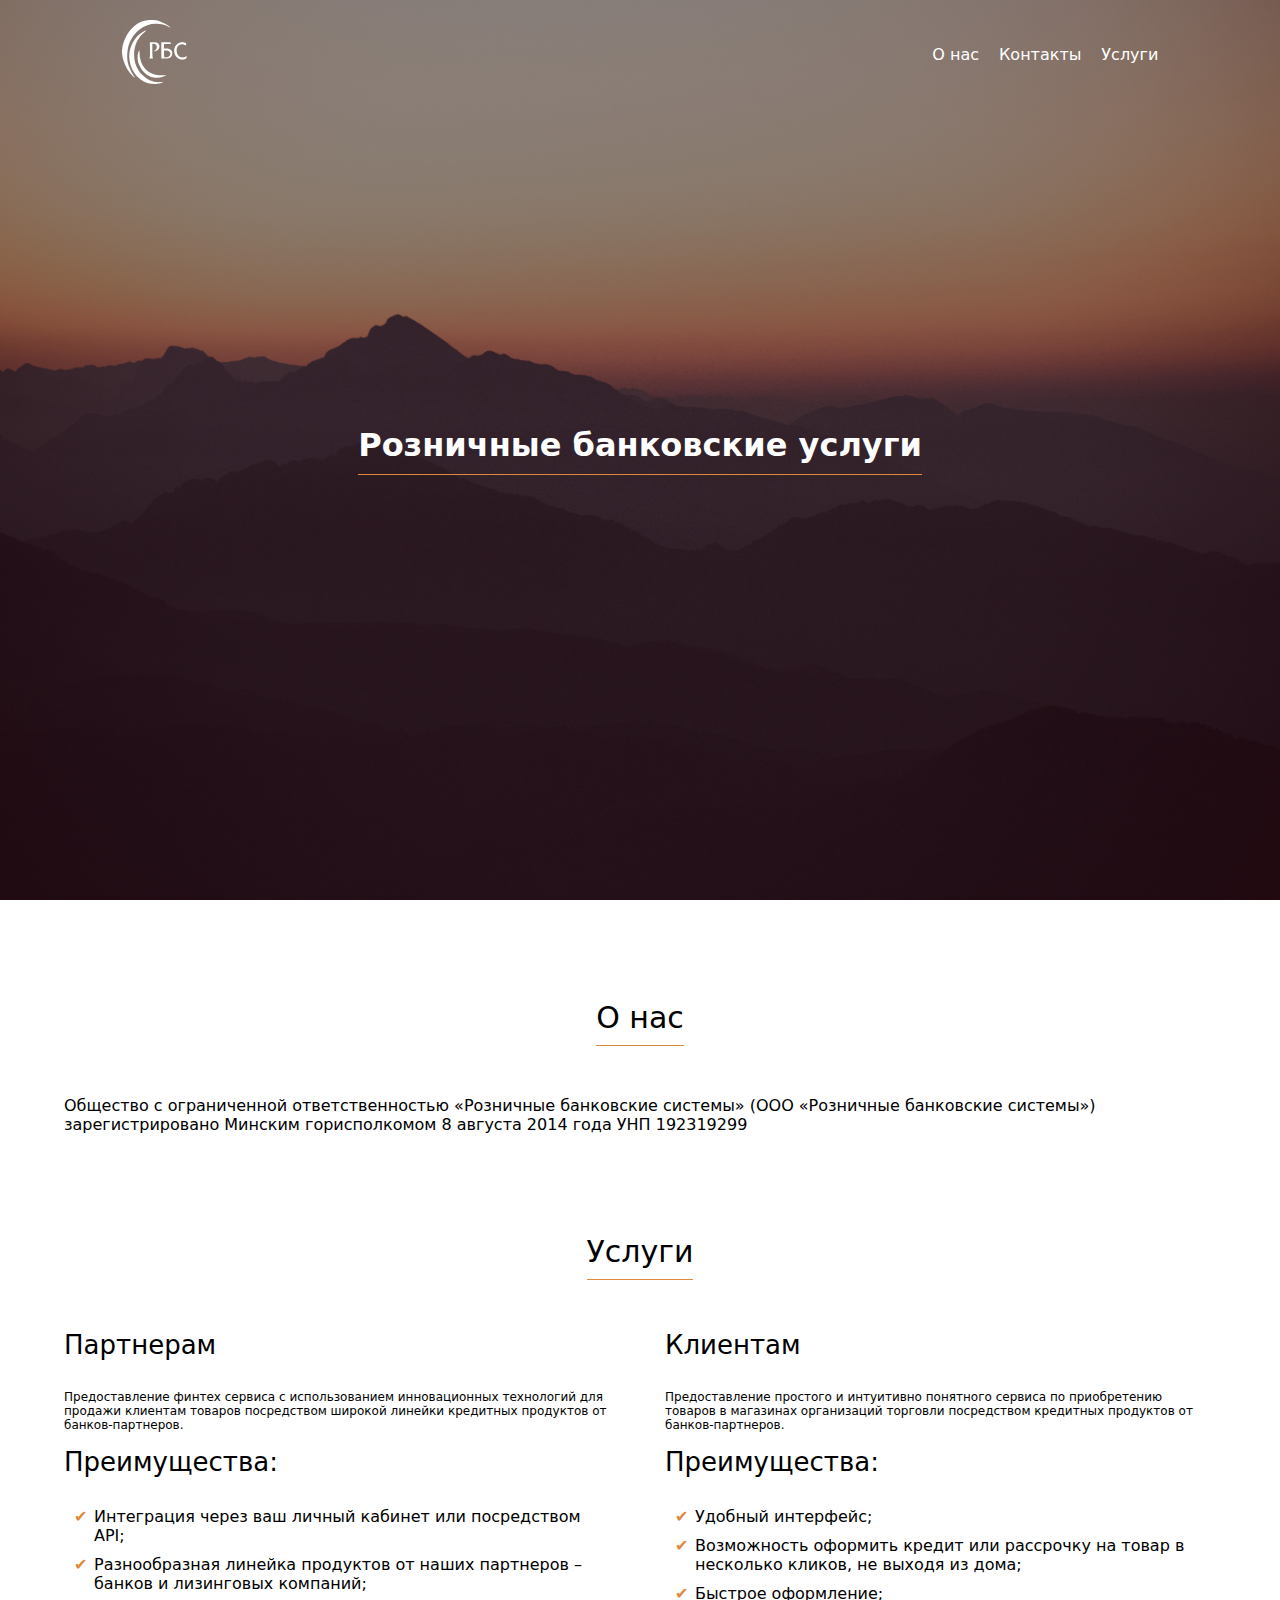
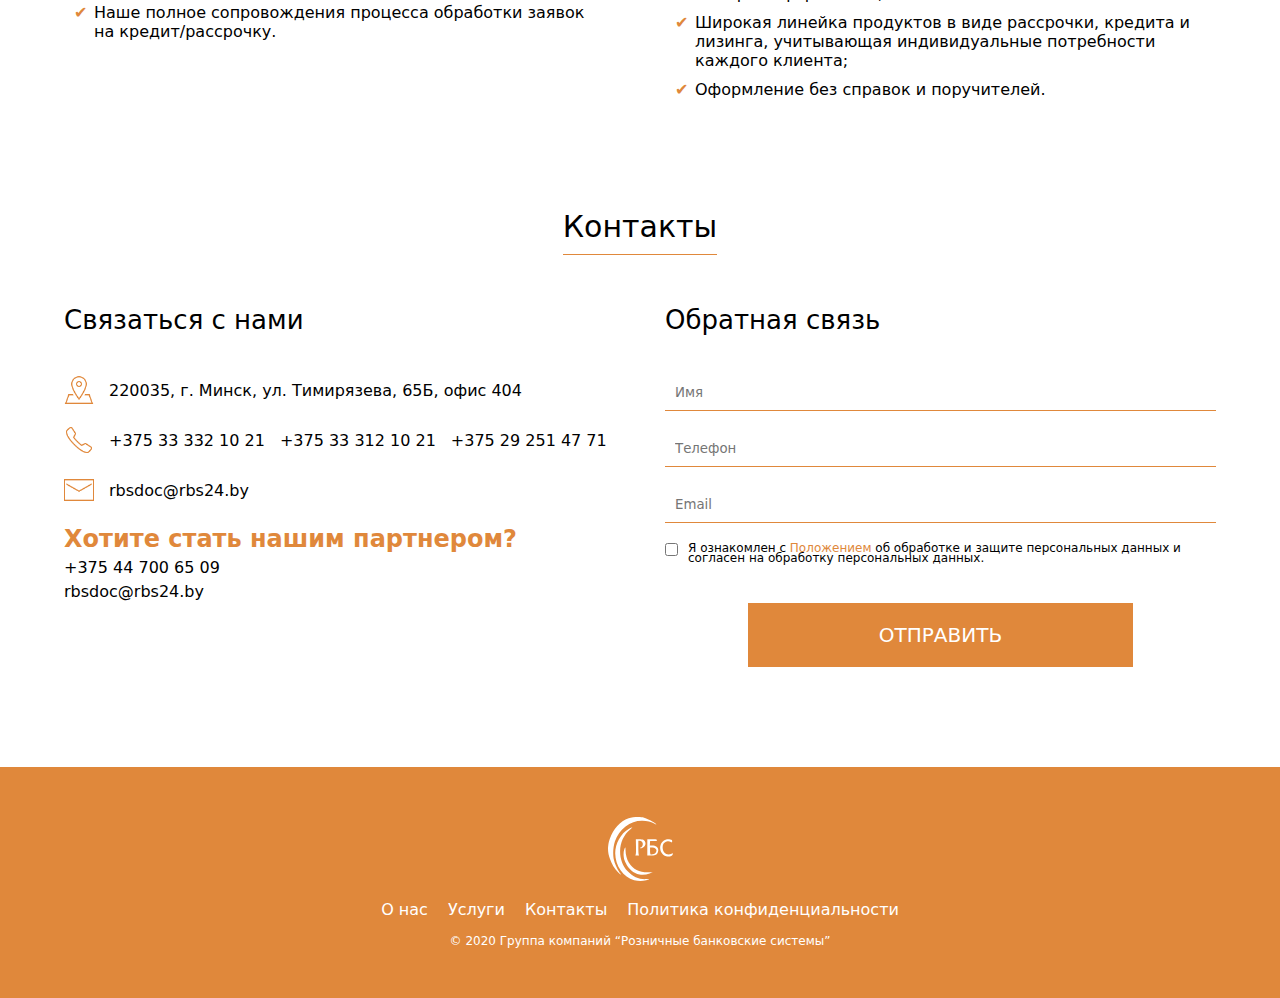
<file: index.html>
<!DOCTYPE html>
<html lang="en">
  <head>
    <meta charset="UTF-8" />
    <meta name="viewport" content="width=device-width, initial-scale=1.0" />
    <link rel="stylesheet" href="./style.css" />
    <title>РБС Финанс</title>
  </head>
  <body>
    <div class="main">
      <header class="header">
        <div class="container">
          <a href="/" class="header_logo">
            <img src="./img/Logo.svg" alt="" />
          </a>
          <div class="header_links">
            <a href="#about" class="header_link">О нас</a
            ><a href="#contacts" class="header_link">Контакты</a
            ><a href="#services" class="header_link">Услуги</a>
          </div>
        </div>
      </header>

      <h1 class="main_title">Розничные банковские услуги</h1>
    </div>
    <div id="about" class="about container">
      <h2  class="title about_title">О нас</h2>
      <p class="about_description">
        Общество с ограниченной ответственностью «Розничные банковские системы»
        (ООО «Розничные банковские системы») зарегистрировано Минским
        горисполкомом 8 августа 2014 года УНП 192319299
      </p>

      <div class=""></div>
    </div>

    <div id="services" class="services container">
      <h2 class="services_title title">Услуги</h2>
      <div class="services_wrapper_container">
        <div class="services_partners">
          <p class="services_partners_subtitle">Партнерам</p>

          <p class="services_description">
            Предоставление финтех сервиса с использованием инновационных
            технологий для продажи клиентам товаров посредством широкой линейки
            кредитных продуктов от банков-партнеров.
          </p>
          <p class="services_subtitle">Преимущества:</p>
          <ol class="services_wrapper">
            <li>Интеграция через ваш личный кабинет или посредством API;</li>
            <li>
              Разнообразная линейка продуктов от наших партнеров – банков и
              лизинговых компаний;
            </li>
            <li>
              Наше полное сопровождения процесса обработки заявок на
              кредит/рассрочку.
            </li>
          </ol>
        </div>
        <div class="services_clients">
          <p class="services_clients_subtitle">Клиентам</p>
          <p class="services_description">
            Предоставление простого и интуитивно понятного сервиса по
            приобретению товаров в магазинах организаций торговли посредством
            кредитных продуктов от банков-партнеров.
          </p>
          <p class="services_subtitle">Преимущества:</p>

          <ol class="services_wrapper">
            <li>Удобный интерфейс;</li>
            <li>
              Возможность оформить кредит или рассрочку на товар в несколько
              кликов, не выходя из дома;
            </li>
            <li>Быстрое оформление;</li>
            <li>
              Широкая линейка продуктов в виде рассрочки, кредита и лизинга,
              учитывающая индивидуальные потребности каждого клиента;
            </li>
            <li>Оформление без справок и поручителей.</li>
          </ol>
        </div>
      </div>
    </div>

    <div id="contacts" class="contact container">
      <h2 class="title contact_title">Контакты</h2>
      <div class="contact_container">
        <div class="contact_list">
          <p class="contact_list_title">Связаться с нами</p>
          <div class="contact_list_wrapper">
            <div class="contact_list_item">
              <img
                src="./img/address.png"
                alt=""
                class="contact_list_item_img"
              />
              <a href="" class="contact_list_item_link"
                >220035, г. Минск, ул. Тимирязева, 65Б, офис 404
              </a>
            </div>
            <div class="contact_list_item">
              <img src="./img/tel.png" alt="" class="contact_list_item_img" />
              <a href="tel:+375333321021" class="contact_list_item_link"
                >+375 33 332 10 21</a
              >
              <a href="tel:+375333121021" class="contact_list_item_link">
                +375 33 312 10 21</a
              >
              <a href="tel:+375292514771" class="contact_list_item_link">
                +375 29 251 47 71</a
              >
            </div>
            <div class="contact_list_item">
              <img src="./img/email.png" alt="" class="contact_list_item_img" />
              <a href="mailto:rbsdoc@rbs24.by" class="contact_list_item_link"
                >rbsdoc@rbs24.by</a
              >
            </div>
            <div class="contact_disclaimer">
              <p class="contact_disclaimer_title">
                Хотите стать нашим партнером?
              </p>
              <a href="tel:+375447006509" class="contact_disclaimer_num"
                >+375 44 700 65 09</a
              >
              <a href="mailto:rbsdoc@rbs24.by" class="contact_disclaimer_mail"
                >rbsdoc@rbs24.by</a
              >
            </div>
          </div>
        </div>
        <form action="" class="contact_form">
          <p class="contact_form_title">Обратная связь</p>

          <input
            required
            type="text"
            placeholder="Имя"
            class="contact_form_input"
          />
          <input
            required
            type="tel"
            placeholder="Телефон"
            class="contact_form_input"
          />
          <input
            required
            type="email"
            placeholder="Email"
            class="contact_form_input"
          />
          <div class="contact_checkbox">
            <input type="checkbox" required />
            <p class="">
              Я ознакомлен с <span><a onclick="window.open('./img/privacy.pdf', '_blank')"  href="">Положением</a></span> об обработке
              и защите персональных данных и согласен на обработку персональных
              данных.
            </p>
          </div>
          <input type="submit" value="Отправить" class="contact_form_submit" />
        </form>
      </div>
    </div>

    <footer class="footer">
      <div class="container">
      <a href="/" class="footer_logo">
        <img src="./img/Logo.svg" alt="" />
      </a>
      <div class="footer_wrapper_link">
        <a href="#about" class="">О нас</a
        ><a href="#services" class="">Услуги</a
        ><a href="#contacts" class="">Контакты</a
        ><a onclick="window.open('./img/privacy.pdf', '_blank')" href="#" class="">Политика конфиденциальности</a>
      </div>
      <p class="footer_disclaimer">© 2020 Группа компаний “Розничные банковские системы”</p>
    </div>
    </footer>

  </body>
</html>
</file>
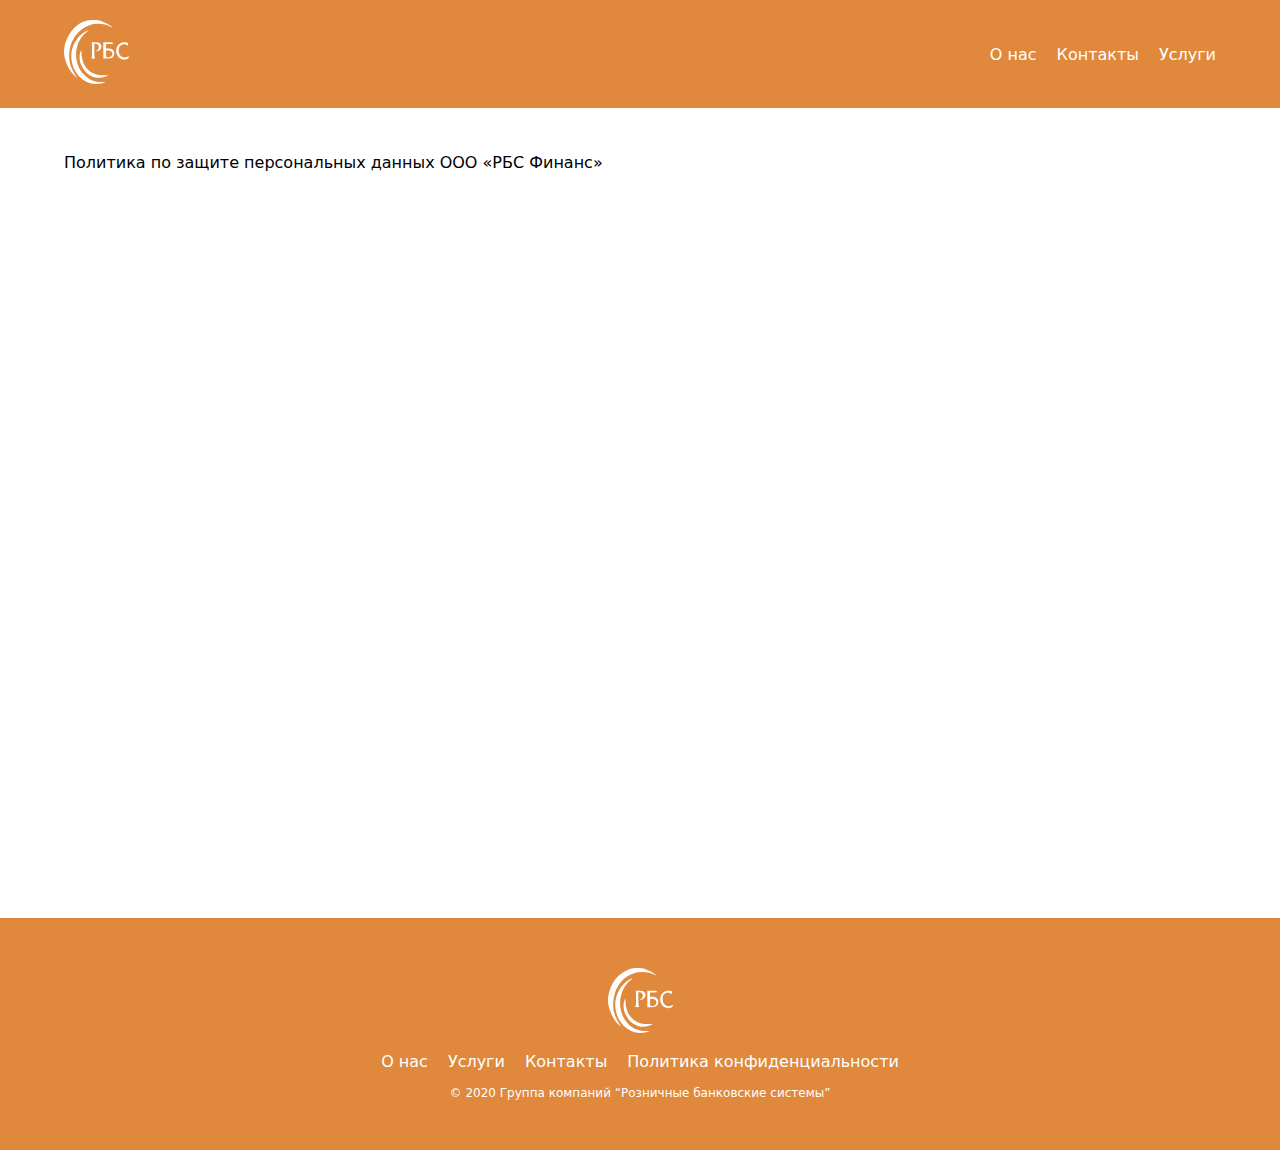
<file: privacy.html>
<!DOCTYPE html>
<html lang="en">
<head>
    <meta charset="UTF-8">
    <meta name="viewport" content="width=device-width, initial-scale=1.0">
    <link rel="stylesheet" href="style.css">
    
    <title>Политика конфиденциальности</title>
</head>
<body>
    <header class="header privacy">
        <div class="container">
          <a href="/" class="header_logo">
            <img src="./img/Logo.svg" alt="" />
          </a>
          <div class="header_links">
            <a href="#about" class="header_link">О нас</a
            ><a href="#contacts" class="header_link">Контакты</a
            ><a href="#services" class="header_link">Услуги</a>
          </div>
        </div>
      </header>

      <div onclick="window.open('./img/privacy.pdf', '_blank')" class="privacy_pdf container">
            Политика по защите персональных данных ООО «РБС Финанс»   
      </div>



      <footer class="footer">
        <div class="container">
        <a href="/" class="footer_logo">
          <img src="./img/Logo.svg" alt="" />
        </a>
        <div class="footer_wrapper_link">
          <a href="#about" class="">О нас</a
          ><a href="#services" class="">Услуги</a
          ><a href="#contacts" class="">Контакты</a
          ><a href="privacy.html" class="">Политика конфиденциальности</a>
        </div>
        <p class="footer_disclaimer">© 2020 Группа компаний “Розничные банковские системы”</p>
      </div>
      </footer>
  

</body>
</html>
</file>
<file: style.css>
*{
    margin: 0;
    padding: 0;
    box-sizing: border-box;
    font-family: system-ui, -apple-system, BlinkMacSystemFont, 'Segoe UI', Roboto, Oxygen, Ubuntu, Cantarell, 'Open Sans', 'Helvetica Neue', sans-serif;
}
html {
    scroll-behavior: smooth;
  }
a, button, input{
    border: none;
    outline: none;
    text-decoration: none;
    background: none;
}
.container {
    max-width: 1200px;
    margin: auto;
    width: 90%;
}
.header {
   position: absolute;
   top: 0;
   width: 100vh;
    padding: 20px 0;
    max-width: 1200px;
    margin: auto;
    width: 90%;
}
.header .container{
    display: flex;
    align-items: center;
    justify-content: space-between;
}
.header_logo {
    max-width: 65px;
    display: block;
}
.header_logo img{
    width: 100%;
}
.header_links {
    display: flex;
    align-items: center;
    gap: 20px;
    font-weight: 100;

}
.header_link {
    color: white;
}
.main {
    background: rgba(0, 0, 0, 0.278);
    background-image: url(./img/main_back.jpg);
    background-repeat: no-repeat;
    background-position: center;
    background-size: cover;
    display: flex;
    flex-direction: column;
    align-items: center;
    height: 100vh;
    
}
.main_title {
    color: white;
    width: 90%;
    width: fit-content;
margin: auto;
text-align: center;
padding:  0 0 10px 0;
border-bottom: 1px solid #E0883B;
}

.title{
    text-align: center;
    margin: 0 0 50px 0 ;
    font-size: 30px;
    font-weight: 400;
    padding:  0 0 10px 0;
border-bottom: 1px solid #E0883B;
width: fit-content;
margin: auto auto 50px auto;
}
.about{
    padding: 100px 0;
}



.contact {
    padding: 100px 0;

}
.container {
}
.title {
}
.contact_title {
}
.contact_container {
    display: grid;
    grid-template-columns: 1fr 1fr;
    gap: 50px;
}
.contact_form {
    width: 100%;
    display: flex;
    flex-direction: column;

}
.contact_form_title,.contact_list_title {
    font-size: 26px;
    margin: 0 0 40px 0;
    font-weight: 100;
}
.contact_form_input {
    width: 100%;
    padding: 10px;
    border-bottom: #E0883B 1px solid;
    margin:  0 0 20px 0;
}
.contact_form_submit {
    background: #E0883B;
    padding: 20px;
    width: 70%;
    margin: 40px auto 0 auto;
    font-size: 20px;
    color: white;
    text-transform: uppercase;
    cursor: pointer;
}
.contact_list {
    width: 100%;
    display: flex;
    flex-direction: column;
}

.contact_list_wrapper {
    display: flex;
    flex-direction: column;
    gap: 20px;
}
.contact_list_item {
    display: flex;
    gap: 5px 15px;
    align-items: center;

}
.contact_list_item:nth-child(2){
    flex-wrap: wrap;

}

.contact_list_item_img {
    max-width: 30px;

}
.contact_list_item_link {
    color: black;
}
.contact_list_item_link:hover{
    text-decoration: underline;
}







.services {
    /* padding: 60px 0; */

}
.services_wrapper_container{
    display: grid;
    grid-template-columns: 1fr 1fr;
    gap: 50px;
}

.services_partners {
}
.services_partners_subtitle,.services_clients_subtitle ,.services_subtitle{
    font-size: 26px;
    font-weight: 100;
    margin: 0 0 30px 0;
}
.services_description {
    font-size: 12px;
    margin: 0 0 15px 0;
}
.services_subtitle {
}
.services_wrapper {
    list-style: none;

}
.services_clients {
}
.services_clients_subtitle {
}

ol > li{
    padding-left: 20px;
    position: relative;
    margin: 10px;
}
ol > li:before{
    content: '✔';
    position: absolute; top: 0; left: 0;
    color: #E0883B;
}





.contact_disclaimer {
    display: flex;
    flex-direction: column;
    gap: 5px;
}
.contact_disclaimer_title {
    font-size: 24px;
    font-weight: 600;
    color: #E0883B;
}
.contact_disclaimer_num ,.contact_disclaimer_mail{
    color: black;

}
.contact_disclaimer_num:hover,.contact_disclaimer_mail:hover{
    text-decoration: underline;
}


.contact_checkbox{
    display: flex;
    align-items: start;
    gap: 10px;
    font-size: 12px;
    line-height: 10px;
}
.contact_checkbox a{
    color: #E0883B;
}









.footer {
    background: #E0883B;
    padding: 50px 0;
    width: 100%;
}
.footer .container{
    display: flex;
    flex-direction: column;
    gap: 15px;
    align-items: center;
}
.footer_logo {
    display: block;
    max-width: 65px;

}
.footer_logo img{
    width: 100%;
}
.footer_wrapper_link {
    display: flex;align-items: center;
    flex-wrap: wrap;
    gap: 10px 20px;
    justify-content: center;
}
.footer_wrapper_link a{
    color: white;
}
.footer_wrapper_link a:hover{
    text-decoration: underline;
}
.footer_disclaimer {
    text-align: center;
    color: white;
    font-size: 12px;
}




.privacy.header{
    width: 100%;
    max-width: none;
    position: relative;
    background: #E0883B;
}
.privacy_pdf{
    height: 90vh;
    padding: 5vh 0;
    /* width: 100%; */

}
.privacy_pdf embed{
    height: 100%;
    width: 100%;
}


@media(max-width:769px){
    .contact_container{
        grid-template-columns: auto;
    }
    .header{
        width: 100%;
    }
    .header .container{
        flex-direction: column;
        align-items: center;
        gap: 30px;
    }

    .services_wrapper_container{
        grid-template-columns: auto;

    }

}
</file>
